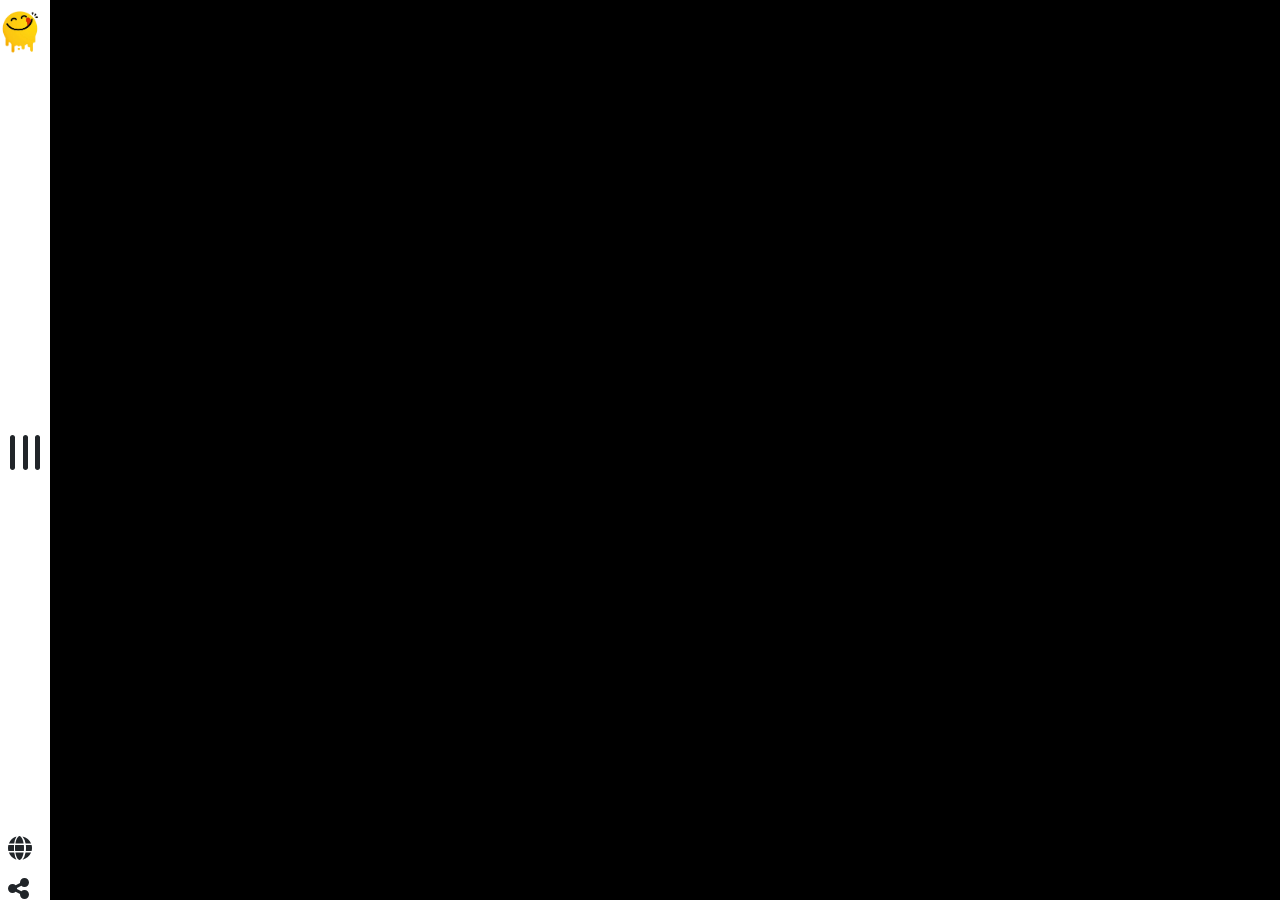
<file: index.html>
<!DOCTYPE html>
<html lang="en">
<head>
    <meta charset="UTF-8">
    <meta name="viewport" content="width=device-width, initial-scale=1.0">
    <link rel="stylesheet" href="css/all.min.css">
    <link rel="stylesheet" href="css/bootstrap.min.css">
    <link rel="stylesheet" href="css/main.css">
    <title>yummy</title>

</head>
<body>
    <div class="loading-screen position-fixed top-0 start-0 end-0 bottom-0 bg-black justify-content-center align-items-center" >
        <i class="fa fa-spinner fa-spin fa-5x"></i>
    </div>
<main class="d-flex">
    <section >
        
       <div class="side-menu d-flex position-fixed z-3 bg-black">
<div class="inside-bar ">
    <div class="nav-tab text-center d-flex flex-column justify-content-between ">
   
        <ul class="menu-list list-unstyled text-white m-4  ">
            <li><a href="Search.html" class="text-decoration-none text-white">Search</a></li>
            <li class="my-3"><a href="Categories.html" class="text-decoration-none text-white">Categories</a></li>
            <li class="my-3"><a href="Area.html" class="text-decoration-none text-white">Area</a></li>
            <li class="my-3"><a href="Ingredients.html"  class="text-decoration-none text-white">Ingredients</a></li>
            <li><a href="Contact Us.html"  class="text-decoration-none text-white">Contact Us</a></li>
        </ul>
    
    
       

            
        

            <ul class="social-media text-white list-unstyled  d-flex justify-content-center align-items-end  ">
                <li><i class="fa-brands fa-facebook "></i></li>
                <li><i class="fa-brands fa-twitter mx-2"></i></li>
                <li><i class="fa-solid fa-globe"></i></li>
           
            </ul>
            <p class="m-3 text-white">Copyright Â© 2019 All Rights
                Reserved.</p>
     
      
       

    </div>
</div>



        <div class="sidebar   d-flex flex-column justify-content-between">
            <img src="img/logo (1).png" alt="" class="mt-2">
            <i class="menu-toggle fa-solid fa-bars fa-rotate-270 fs-1" role="button"></i>
            <i class="close fa-solid fa-xmark fs-1 ms-2 " role="button"></i>
         <div class="d-flex flex-column  fs-4 ms-2" role="button"> 
            <i class="fa-solid fa-globe"></i>
            <i class="fa-solid fa-share-nodes mt-3" role="button"></i>
        </div>
        </div>
       </div>


    </section>
    <section class="home-recipes mt-5  w-100">
        <div class="container  mx-auto">
            <div class="row g-2" id="homedis">
               
                  
                     
                             
                    
</main>




 <Script src="js/jquery-3.7.1.min.js"></Script>   
 <Script src="js/bootstrap.bundle.min.js"></Script>   
 <Script src="js/yummy.js"></Script>   
</body>
</html>
</file>
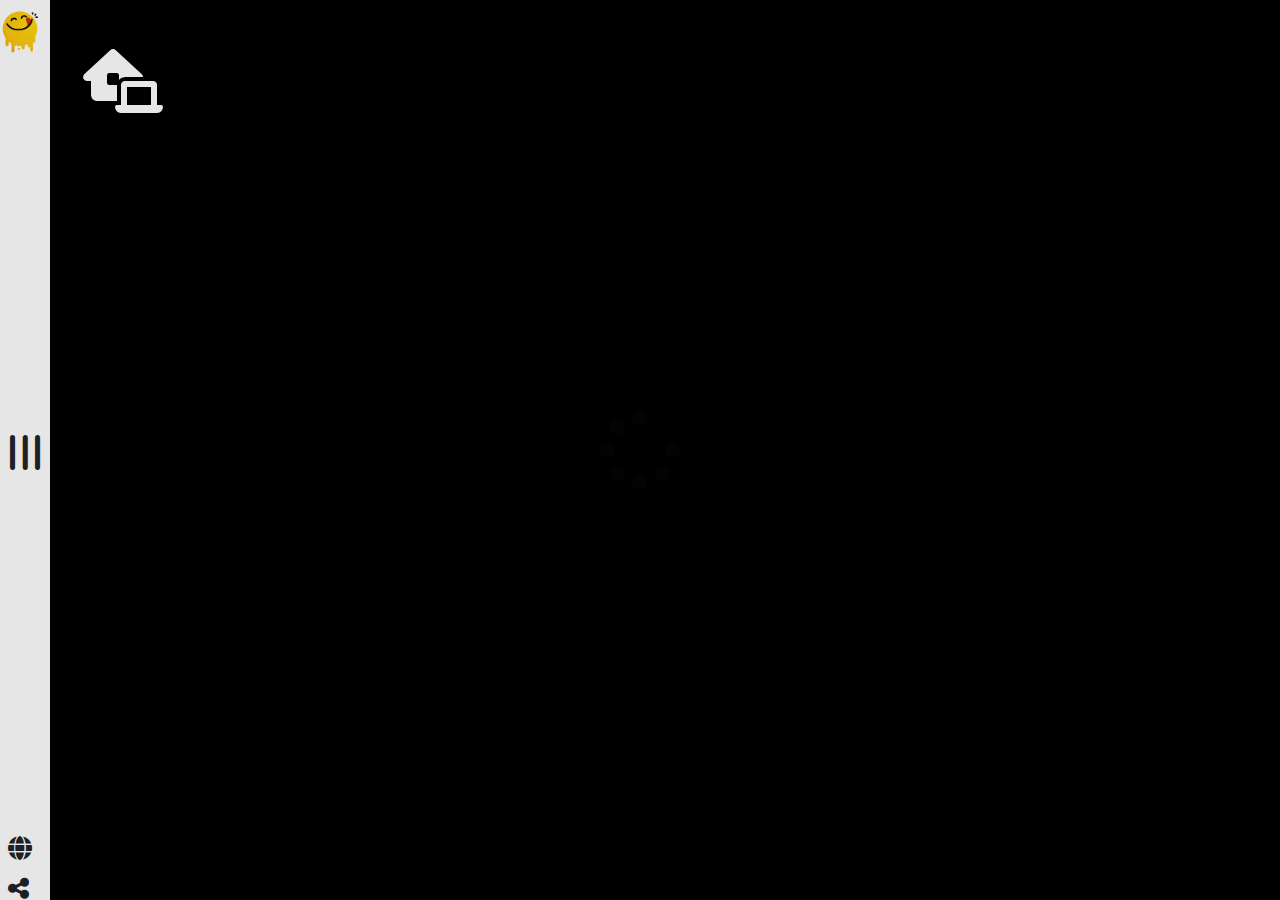
<file: Area.html>
<!DOCTYPE html>
<html lang="en">
<head>
    <meta charset="UTF-8">
    <meta name="viewport" content="width=device-width, initial-scale=1.0">
    <link rel="stylesheet" href="css/all.min.css">
    <link rel="stylesheet" href="css/bootstrap.min.css">
    <link rel="stylesheet" href="css/main.css">
    <title>yummy</title>

</head>
<body>

    <div class="loading-screen position-fixed top-0 start-0 end-0 bottom-0 bg-black justify-content-center align-items-center" style="display: none;">
        <i class="fa fa-spinner fa-spin fa-5x"></i>
    </div>
<main class="d-flex">
    <section >
        
       <div class="side-menu d-flex position-fixed z-3 bg-black">
<div class="inside-bar ">
    <div class="nav-tab text-center d-flex flex-column justify-content-between ">
   
        <ul class="menu-list list-unstyled text-white m-4  ">
            <li><a href="Search.html" class="text-decoration-none text-white">Search</a></li>
            <li class="my-3"><a href="Categories.html" class="text-decoration-none text-white">Categories</a></li>
            <li class="my-3"><a href="Area.html" class="text-decoration-none text-white">Area</a></li>
            <li class="my-3"><a href="Ingredients.html"  class="text-decoration-none text-white">Ingredients</a></li>
            <li><a href="Contact Us.html"  class="text-decoration-none text-white">Contact Us</a></li>
        </ul>
    
    
       

            
        

            <ul class="social-media text-white list-unstyled  d-flex justify-content-center align-items-end  ">
                <li><i class="fa-brands fa-facebook "></i></li>
                <li><i class="fa-brands fa-twitter mx-2"></i></li>
                <li><i class="fa-solid fa-globe"></i></li>
           
            </ul>
            <p class="m-3 text-white">Copyright Â© 2019 All Rights
                Reserved.</p>
     
      
       

    </div>
</div>



        <div class="sidebar   d-flex flex-column justify-content-between">
            <img src="img/logo (1).png" alt="" class="mt-2">
            <i class="menu-toggle fa-solid fa-bars fa-rotate-270 fs-1" role="button"></i>
            <i class="close fa-solid fa-xmark fs-1 ms-2 " role="button"></i>
         <div class="d-flex flex-column  fs-4 ms-2" role="button"> 
            <i class="fa-solid fa-globe"></i>
            <i class="fa-solid fa-share-nodes mt-3" role="button"></i>
        </div>
        </div>
       </div>


    </section>
    <section class="home-recipes mt-5  w-100">
        <div class="container  mx-auto">
            <div class="row g-3" id="areadata">
                <div class="col-3 " >
                    <div class="card text-white">
                        <i class="fa-solid fa-house-laptop fa-4x"></i>
                       <h3></h3>
                    </div>
                    
                    </div>
                  
                     
                             
     </div>
     </div>
     </section>               
</main>




 <Script src="js/jquery-3.7.1.min.js"></Script>   
 <Script src="js/bootstrap.bundle.min.js"></Script>   
 <Script src="js/area.js"></Script>   
</body>
</html>
</file>
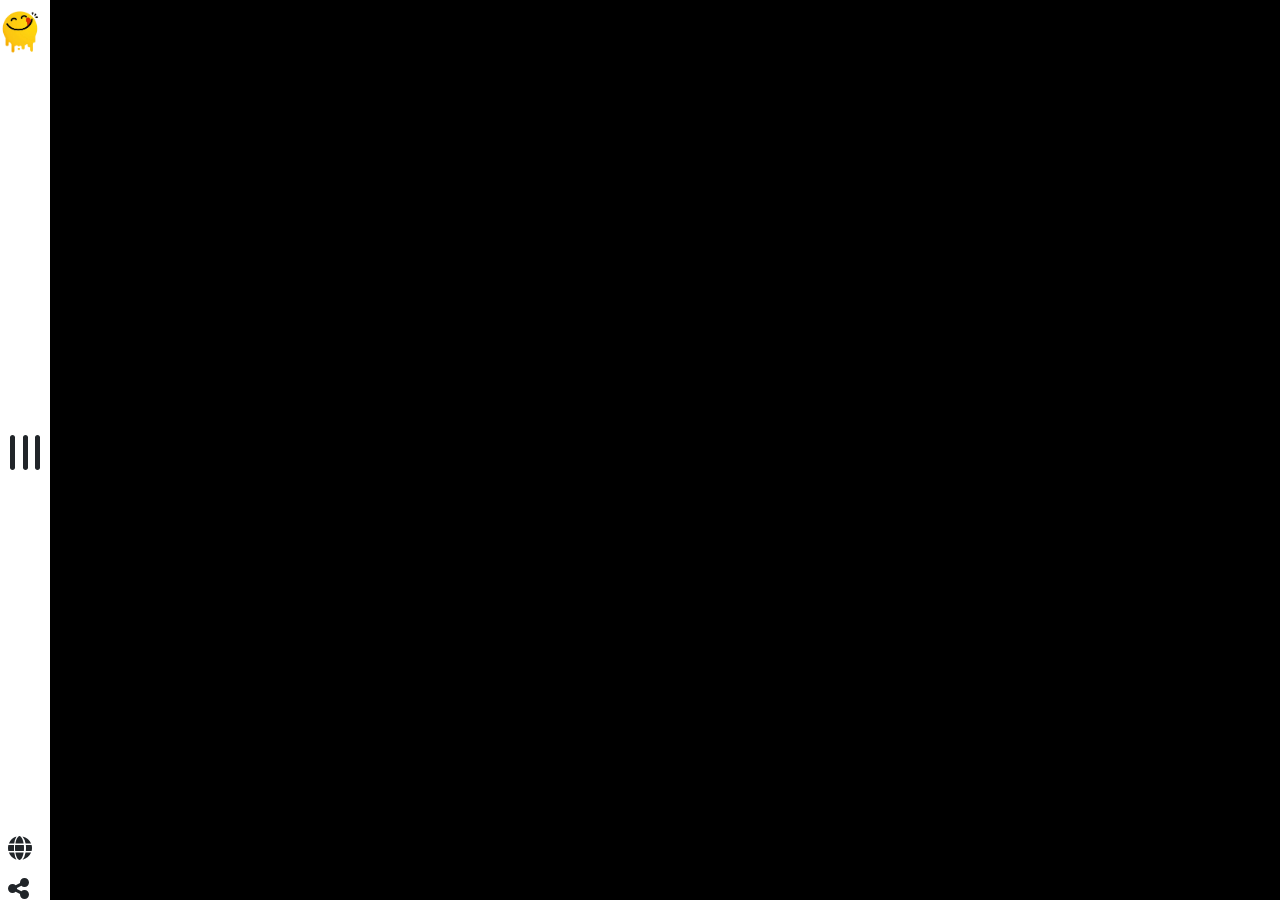
<file: Categories.html>
<!DOCTYPE html>
<html lang="en">
<head>
    <meta charset="UTF-8">
    <meta name="viewport" content="width=device-width, initial-scale=1.0">
    <link rel="stylesheet" href="css/all.min.css">
    <link rel="stylesheet" href="css/bootstrap.min.css">
    <link rel="stylesheet" href="css/main.css">
    <title>Categories page</title>

</head>
<body>

    <div class="loading-screen position-fixed top-0 start-0 end-0 bottom-0 bg-black justify-content-center align-items-center">
        <i class="fa fa-spinner fa-spin fa-5x"></i>
    </div>
<main class="d-flex">
    <section >
        
       <div class="side-menu d-flex position-fixed z-3 bg-black">
<div class="inside-bar ">
    <div class="nav-tab text-center d-flex flex-column justify-content-between ">
   
        <ul class="menu-list list-unstyled text-white m-4  ">
            <li><a href="Search.html" class="text-decoration-none text-white">Search</a></li>
            <li class="my-3"><a href="Categories.html" class="text-decoration-none text-white">Categories</a></li>
            <li class="my-3"><a href="Area.html" class="text-decoration-none text-white">Area</a></li>
            <li class="my-3"><a href="Ingredients.html"  class="text-decoration-none text-white">Ingredients</a></li>
            <li><a href="Contact Us.html"  class="text-decoration-none text-white">Contact Us</a></li>
        </ul>
    
    
       

            
        

            <ul class="social-media text-white list-unstyled  d-flex justify-content-center align-items-end  ">
                <li><i class="fa-brands fa-facebook "></i></li>
                <li><i class="fa-brands fa-twitter mx-2"></i></li>
                <li><i class="fa-solid fa-globe"></i></li>
           
            </ul>
            <p class="m-3 text-white">Copyright Â© 2019 All Rights
                Reserved.</p>
     
      
       

    </div>
</div>



        <div class="sidebar   d-flex flex-column justify-content-between">
            <img src="img/logo (1).png" alt="" class="mt-2">
            <i class="menu-toggle fa-solid fa-bars fa-rotate-270 fs-1" role="button"></i>
            <i class="close fa-solid fa-xmark fs-1 ms-2 " role="button"></i>
         <div class="d-flex flex-column  fs-4 ms-2" role="button"> 
            <i class="fa-solid fa-globe"></i>
            <i class="fa-solid fa-share-nodes mt-3" role="button"></i>
        </div>
        </div>
       </div>


    </section>
    <section class="home-recipes mt-5  w-100">
        <div class="container  mx-auto">
            <div class="row g-3" id="mealsID">
        
                  
                     
                             
                    
</main>




 <Script src="js/jquery-3.7.1.min.js"></Script>   
 <Script src="js/bootstrap.bundle.min.js"></Script>   
 <Script src="js/Categories.js"></Script>   
</body>
</html>
</file>
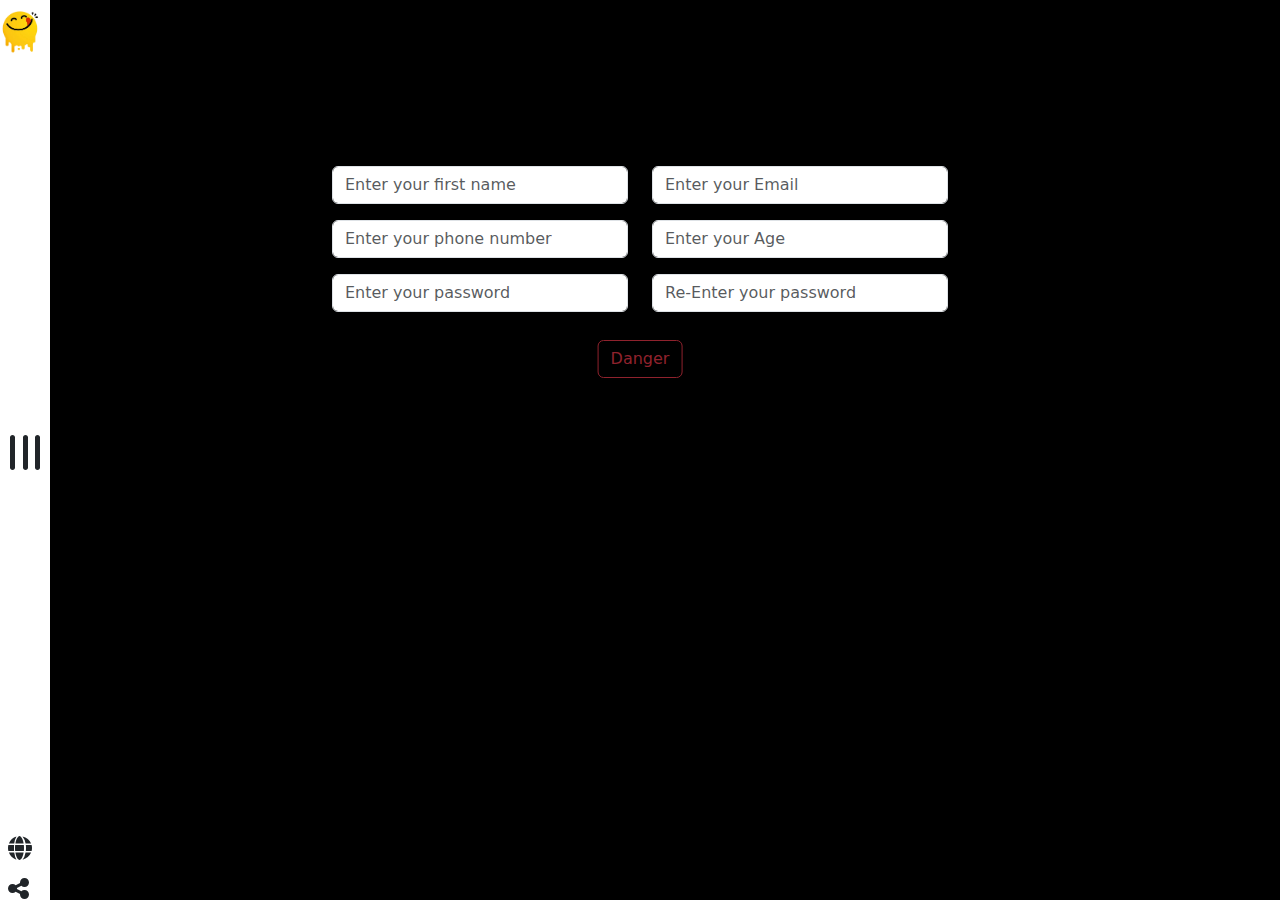
<file: Contact Us.html>
<!DOCTYPE html>
<html lang="en">
<head>
    <meta charset="UTF-8">
    <meta name="viewport" content="width=device-width, initial-scale=1.0">
    <link rel="stylesheet" href="css/all.min.css">
    <link rel="stylesheet" href="css/bootstrap.min.css">
    <link rel="stylesheet" href="css/main.css">
    <title>yummy</title>

</head>
<body>
<main class="d-flex">
    <section >
        
       <div class="side-menu d-flex position-fixed z-3 bg-black">
<div class="inside-bar ">
    <div class="nav-tab text-center d-flex flex-column justify-content-between ">
   
        <ul class="menu-list list-unstyled text-white m-4  ">
            <li><a href="Search.html" class="text-decoration-none text-white">Search</a></li>
            <li class="my-3"><a href="Categories.html" class="text-decoration-none text-white">Categories</a></li>
            <li class="my-3"><a href="Area.html" class="text-decoration-none text-white">Area</a></li>
            <li class="my-3"><a href="Ingredients.html"  class="text-decoration-none text-white">Ingredients</a></li>
            <li><a href="Contact Us.html"  class="text-decoration-none text-white">Contact Us</a></li>
        </ul>
    
    
       

            
        

            <ul class="social-media text-white list-unstyled  d-flex justify-content-center align-items-end  ">
                <li><i class="fa-brands fa-facebook "></i></li>
                <li><i class="fa-brands fa-twitter mx-2"></i></li>
                <li><i class="fa-solid fa-globe"></i></li>
           
            </ul>
            <p class="m-3 text-white">Copyright Â© 2019 All Rights
                Reserved.</p>
     
      
       

    </div>
</div>



        <div class="sidebar   d-flex flex-column justify-content-between">
            <img src="img/logo (1).png" alt="" class="mt-2">
            <i class="menu-toggle fa-solid fa-bars fa-rotate-270 fs-1" role="button"></i>
            <i class="close fa-solid fa-xmark fs-1 ms-2 " role="button"></i>
         <div class="d-flex flex-column  fs-4 ms-2" role="button"> 
            <i class="fa-solid fa-globe"></i>
            <i class="fa-solid fa-share-nodes mt-3" role="button"></i>
        </div>
        </div>
       </div>


    </section>
    <section class="contact-us w-50 mx-auto mt-4">
      <div class="container my-4  position-relative top-50">
        <div class="row">
            <div class="col-md-6 form">
                <div class="  ">

                    <input type="text" class="form-control" id="nameId" placeholder="Enter your first name">
                               </div>
                               <div class="  ">
                               
                                <input type="tel" class="form-control my-3" id="telID" placeholder="Enter your phone number">
                                <p class="tel-alert bg-danger text-white alert d-none">Enter valid Phone Number</p>
                                <div class="good valid-feedback d-none mb-2">
                                    Looks good!
                                  </div>
                                           </div>
                                          
                                    <input type="password" id="passId" class="form-control" aria-describedby="passwordHelpBlock" placeholder="Enter your password">
                                     <div id="passwordHelpBlock" class="form-text"></div>
                                     <div class="passalert text-danger d-none">Enter valid password *Minimum eight characters, at least one letter and one number:*</div>
                                                                     <div class="goodpass valid-feedback d-none mb-2">
                                                                        Looks good!
                                                                      </div>
                                           
                                            </div>
                                            <div class="col-md-6">
                                                <div class="  ">
                                                   
                                                    <input type="email" class="form-control" id="emailId" placeholder="Enter your Email">
                                                   <p class="emailalert bg-danger text-white alert d-none">this email is incorrect</p>
                                                </div>
                                                               
                                                               <div class="  ">
                                                           
                                                                <input type="text" class="form-control my-3" id="ageId" placeholder="Enter your Age">
                                                                           </div>
                                                                   
                                                                    <input type="password" id="repassID" class="form-control" aria-describedby="passwordHelpBlock" placeholder="Re-Enter your password">
                                                                     <div id="passwordHelpBlock" class="form-text"></div>
                                                                     <div class="goodrepass   mb-2 d-none " style="color: green;">
                                                                        Looks good!
                                                                      </div>  
                                                                      <div class="badrepass valid-feedback mb-2 text-danger d-none"> not match </div>                                                                   

                                                                     
                                                                           

                                            </div>

        </div>
      
      </div>
      <button type="button" class="btn btn-outline-danger position-relative start-50 translate-middle-x top-50 " disabled>Danger</button>
     
                
            
                
        
    
       </section>
                  
                     
                             
                    
</main>




 <Script src="js/jquery-3.7.1.min.js"></Script>   
 <Script src="js/bootstrap.bundle.min.js"></Script>   
 <Script src="js/contact us.js"></Script>   
</body>
</html>
</file>
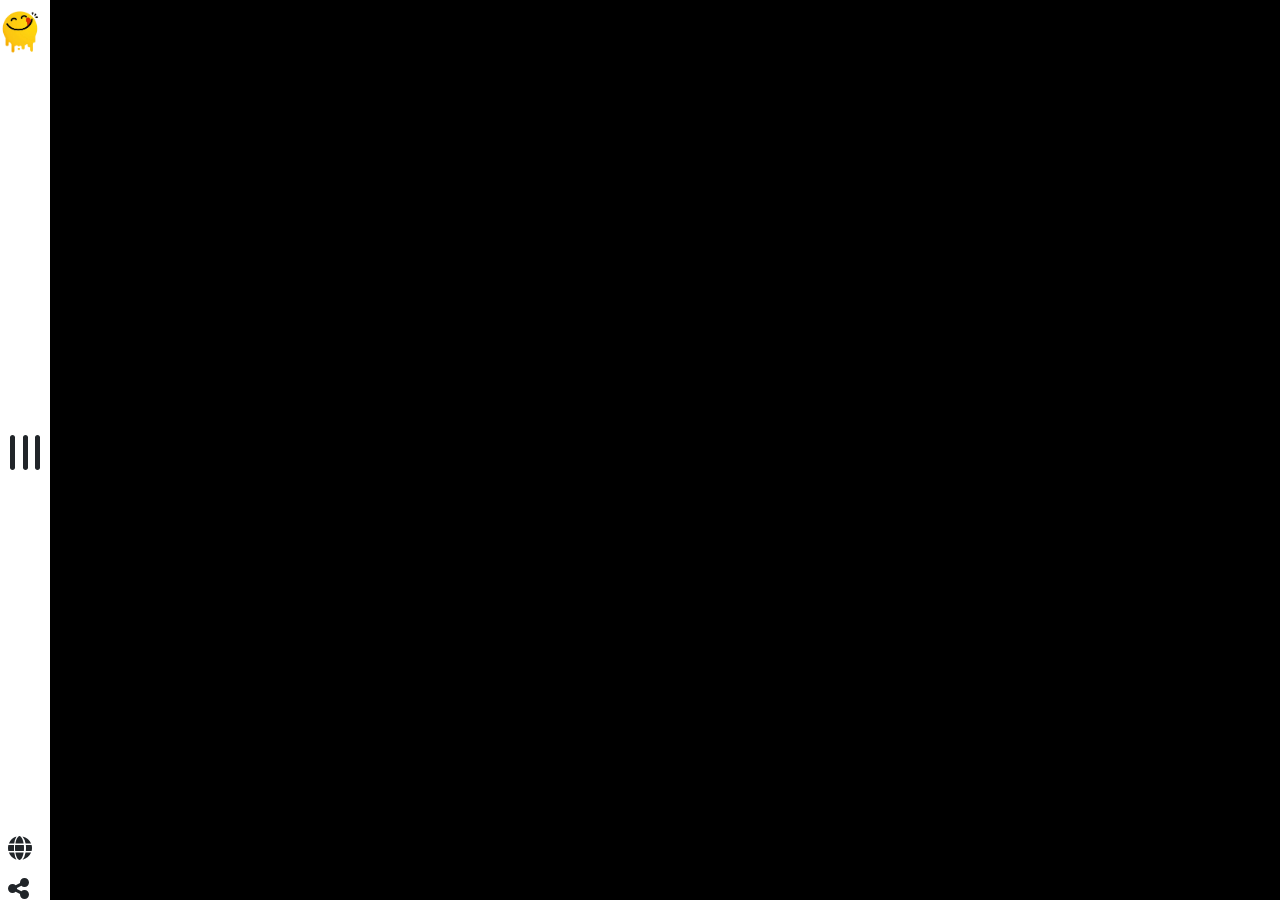
<file: details.html>
<!DOCTYPE html>
<html lang="en">
<head>
    <meta charset="UTF-8">
    <meta name="viewport" content="width=device-width, initial-scale=1.0">
    <link rel="stylesheet" href="css/all.min.css">
    <link rel="stylesheet" href="css/bootstrap.min.css">
    <link rel="stylesheet" href="css/main.css">
    <title>yummy</title>

</head>
<body>
<main class="d-flex">
    <section >
        
       <div class="side-menu d-flex position-fixed z-3 bg-black">
<div class="inside-bar ">
    <div class="nav-tab text-center d-flex flex-column justify-content-between ">
   
        <ul class="menu-list list-unstyled text-white m-4  ">
            <li><a href="Search.html" class="text-decoration-none text-white">Search</a></li>
            <li class="my-3"><a href="Categories.html" class="text-decoration-none text-white">Categories</a></li>
            <li class="my-3"><a href="Area.html" class="text-decoration-none text-white">Area</a></li>
            <li class="my-3"><a href="Ingredients.html"  class="text-decoration-none text-white">Ingredients</a></li>
            <li><a href="Contact Us.html"  class="text-decoration-none text-white">Contact Us</a></li>
        </ul>
    
    
       

            
        

            <ul class="social-media text-white list-unstyled  d-flex justify-content-center align-items-end  ">
                <li><i class="fa-brands fa-facebook "></i></li>
                <li><i class="fa-brands fa-twitter mx-2"></i></li>
                <li><i class="fa-solid fa-globe"></i></li>
           
            </ul>
            <p class="m-3 text-white">Copyright Â© 2019 All Rights
                Reserved.</p>
     
      
       

    </div>
</div>



        <div class="sidebar   d-flex flex-column justify-content-between">
            <img src="img/logo (1).png" alt="" class="mt-2">
            <i class="menu-toggle fa-solid fa-bars fa-rotate-270 fs-1" role="button"></i>
            <i class="close fa-solid fa-xmark fs-1 ms-2 " role="button"></i>
         <div class="d-flex flex-column  fs-4 ms-2" role="button"> 
            <i class="fa-solid fa-globe"></i>
            <i class="fa-solid fa-share-nodes mt-3" role="button"></i>
        </div>
        </div>
       </div>


    </section>
    <section class="details-page">
        <div class="container mt-5 ms-5">
            <div class="row mx-auto row-details my-5" id="row-details">
             
            </div>
        </div>

    </section>
                  
                     
                             
                    
</main>




 <Script src="js/jquery-3.7.1.min.js"></Script>   
 <Script src="js/bootstrap.bundle.min.js"></Script>   
 <Script src="js/details.js"></Script>   
</body>
</html>
</file>
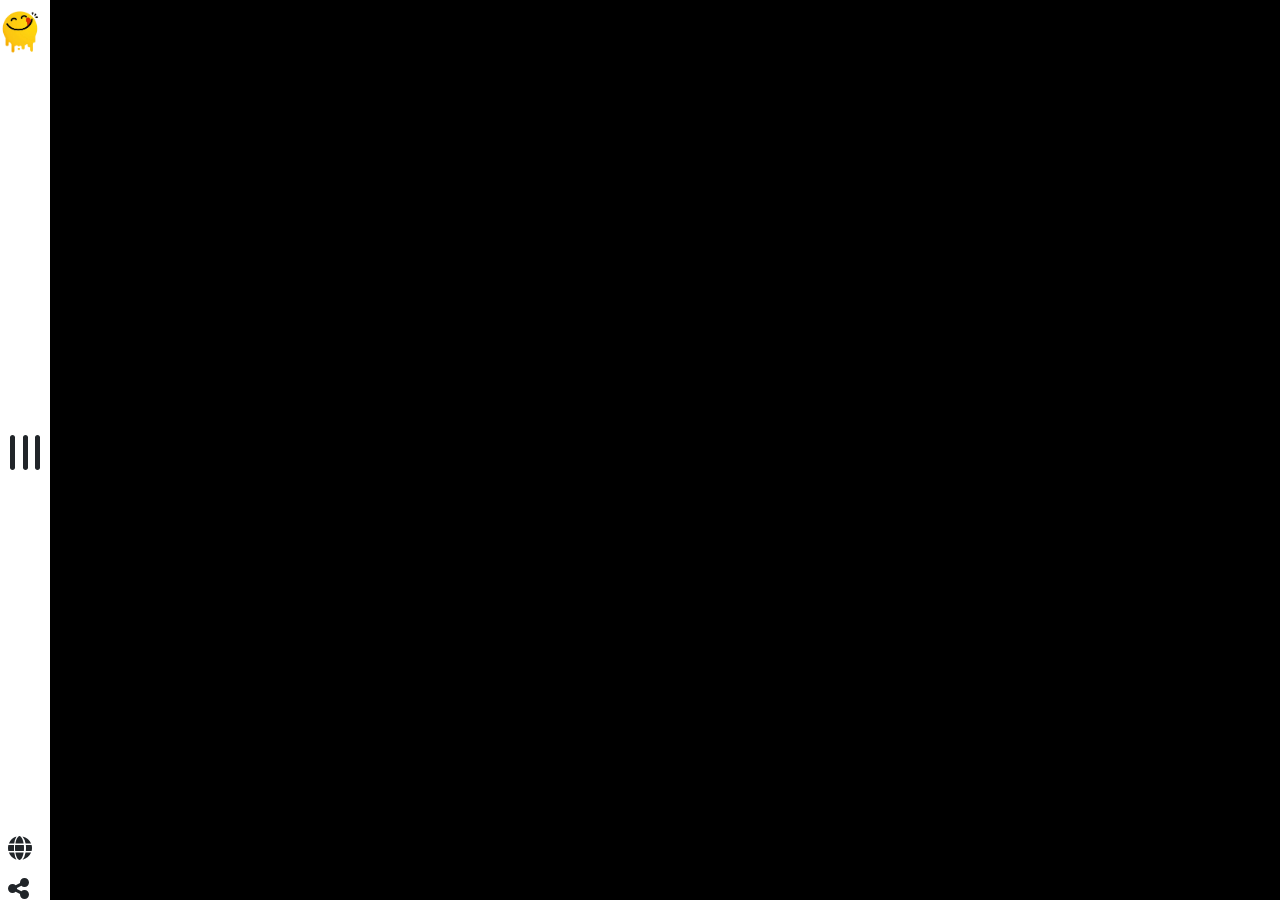
<file: Ingredients.html>
<!DOCTYPE html>
<html lang="en">
<head>
    <meta charset="UTF-8">
    <meta name="viewport" content="width=device-width, initial-scale=1.0">
    <link rel="stylesheet" href="css/all.min.css">
    <link rel="stylesheet" href="css/bootstrap.min.css">
    <link rel="stylesheet" href="css/main.css">
    <title>yummy</title>

</head>
<body>
    <div class="loading-screen position-fixed top-0 start-0 end-0 bottom-0 bg-black justify-content-center align-items-center" >
        <i class="fa fa-spinner fa-spin fa-5x"></i>
    </div>
<main class="d-flex">
    <section >
        
       <div class="side-menu d-flex position-fixed z-3 bg-black">
<div class="inside-bar ">
    <div class="nav-tab text-center d-flex flex-column justify-content-between ">
   
        <ul class="menu-list list-unstyled text-white m-4  ">
            <li><a href="Search.html" class="text-decoration-none text-white">Search</a></li>
            <li class="my-3"><a href="Categories.html" class="text-decoration-none text-white">Categories</a></li>
            <li class="my-3"><a href="Area.html" class="text-decoration-none text-white">Area</a></li>
            <li class="my-3"><a href="Ingredients.html"  class="text-decoration-none text-white">Ingredients</a></li>
            <li><a href="Contact Us.html"  class="text-decoration-none text-white">Contact Us</a></li>
        </ul>
    
    
       

            
        

            <ul class="social-media text-white list-unstyled  d-flex justify-content-center align-items-end  ">
                <li><i class="fa-brands fa-facebook "></i></li>
                <li><i class="fa-brands fa-twitter mx-2"></i></li>
                <li><i class="fa-solid fa-globe"></i></li>
           
            </ul>
            <p class="m-3 text-white">Copyright Â© 2019 All Rights
                Reserved.</p>
     
      
       

    </div>
</div>



        <div class="sidebar   d-flex flex-column justify-content-between">
            <img src="img/logo (1).png" alt="" class="mt-2">
            <i class="menu-toggle fa-solid fa-bars fa-rotate-270 fs-1" role="button"></i>
            <i class="close fa-solid fa-xmark fs-1 ms-2 " role="button"></i>
         <div class="d-flex flex-column  fs-4 ms-2" role="button"> 
            <i class="fa-solid fa-globe"></i>
            <i class="fa-solid fa-share-nodes mt-3" role="button"></i>
        </div>
        </div>
       </div>


    </section>
    <section class="home-recipes mt-5  w-100">
        <div class="container  mx-auto">
            <div class="row g-4" id="homedis">
               
                  
                     
                             
       </div>
       </div>
       </section>             
</main>




 <Script src="js/jquery-3.7.1.min.js"></Script>   
 <Script src="js/bootstrap.bundle.min.js"></Script>   
 <Script src="js/ingredients.js"></Script>   
</body>
</html>
</file>
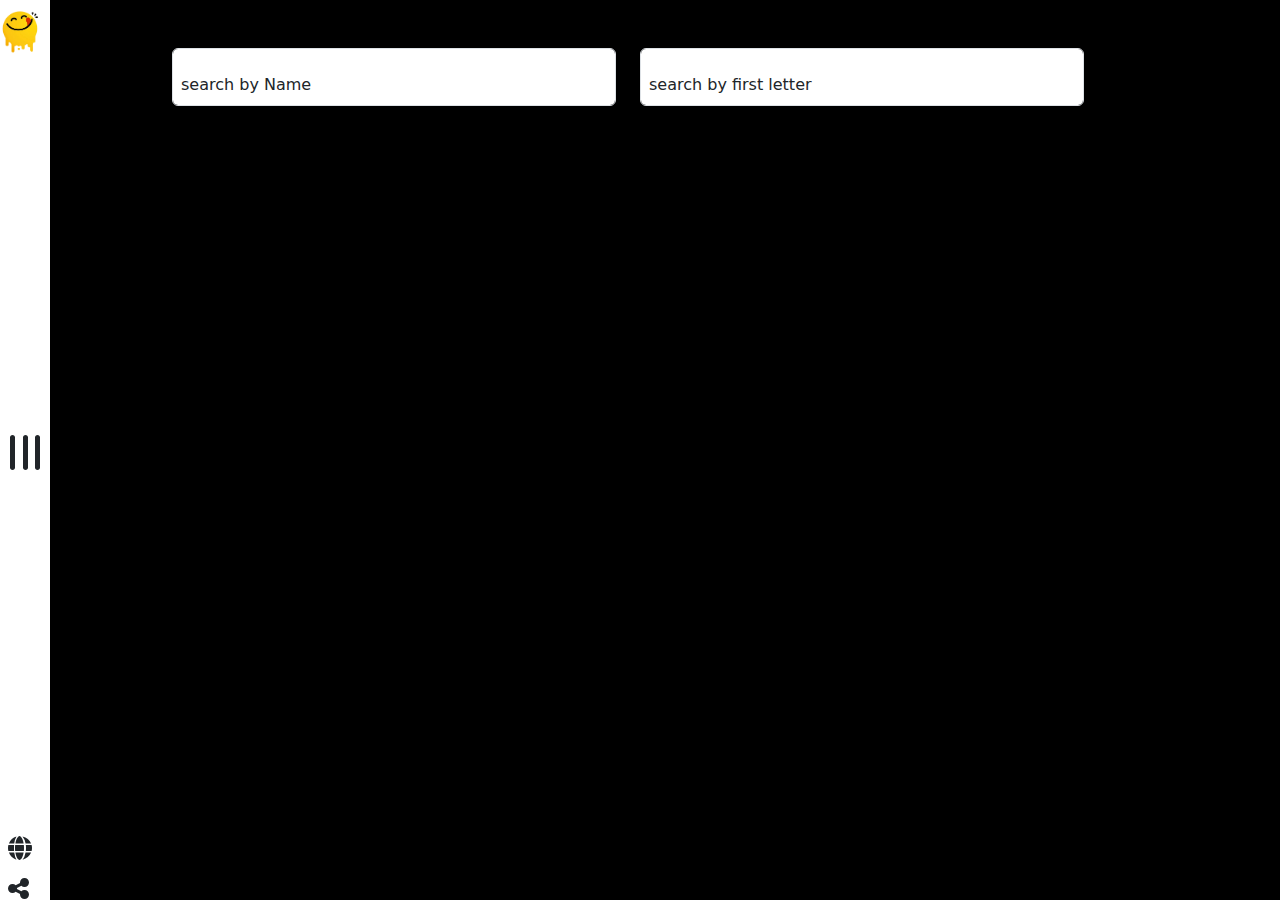
<file: Search.html>
<!DOCTYPE html>
<html lang="en">
<head>
    <meta charset="UTF-8">
    <meta name="viewport" content="width=device-width, initial-scale=1.0">
    <link rel="shortcut icon" href="img/logo (1).png" type="image/x-icon">
    <link rel="stylesheet" href="css/all.min.css">
    <link rel="stylesheet" href="css/bootstrap.min.css">
    <link rel="stylesheet" href="css/main.css">
    <title>yummy search</title>
</head>
<body>

    <div class="loading-screen position-fixed top-0 start-0 end-0 bottom-0 bg-black justify-content-center align-items-center" style="display: none;">
        <i class="fa fa-spinner fa-spin fa-5x"></i>
    </div>
<main class="d-flex">


    


        <div class="side-menu d-flex position-fixed z-3 bg-black">
            <div class="inside-bar ">
                <div class="nav-tab text-center ">
               
                    <ul class="menu-list list-unstyled text-white m-4 ">
                        <li>Search</li>
                        <li class="my-3">Categories</li>
                        <li class="my-3">Area</li>
                        <li class="my-3">Ingredients</li>
                        <li>Contact Us</li>
                    </ul>
                
                
                   
            
                        
                    
            
                        <ul class="social-media text-white list-unstyled  d-flex justify-content-center align-items-end  ">
                            <li><i class="fa-brands fa-facebook "></i></li>
                            <li><i class="fa-brands fa-twitter mx-2"></i></li>
                            <li><i class="fa-solid fa-globe"></i></li>
                       
                        </ul>
                        <p class="m-3 text-white">Copyright Â© 2019 All Rights
                            Reserved.</p>
                 
                  
                   
            
                </div>
            </div>
            
            
            
            <div class="sidebar   d-flex flex-column justify-content-between">
                <img src="img/logo (1).png" alt="" class="mt-2">
                <i class="menu-toggle fa-solid fa-bars fa-rotate-270 fs-1" role="button"></i>
                <i class="close fa-solid fa-xmark fs-1 ms-2 " role="button"></i>
             <div class="d-flex flex-column  fs-4 ms-2" role="button"> 
                <i class="fa-solid fa-globe"></i>
                <i class="fa-solid fa-share-nodes mt-3" role="button"></i>
            </div>
            </div>
                
            </div>

            <div class="w-75  m-auto">
                <div class="search container  row mt-5">
                    <div class="form-floating mb-3  col-md-6">
                        <input type="text" class="form-control " id="searchbyname" placeholder="search by Name">
                        <label for="searchbyname" class="m-2">search by Name</label>
                      </div>
        
                      <div class="form-floating mb-3  col-md-6 ">
                        <input type="text" class="form-control" id="searchbyletter" placeholder="search by first letter">
                        <label for="searchbyname" class="m-2">search by first letter</label>
                      </div>
                </div>


                <section class="home-recipes mt-5  w-100">
                    <div class="container  mx-auto">
                        <div class="row g-3" id="mealsID">
                            
                
</main>
            

    <script src="js/jquery-3.7.1.min.js"></script>
    <script src="js/bootstrap.bundle.min.js"></script>
    <script src="js/search.js.js"></script>
</body>
</html>
</file>
<file: css/main.css>
body{
    background-color: black;
}
.sidebar{
    width: 50px;
    height: 100vh;
    background-color: white;
   
}

.menu-bar{
    width: 20%;
    height: 100vh;
}
.sidebar img{
    width: 80%;
}
.nav-tab{
  
    white-space: nowrap;
}
.inside-bar{
    display: none;
}
.menu-list li{
   cursor: pointer;
    
}
.social-media li{
    cursor: pointer;
}
.sidebar .close{
    display: none;
}
.home-recipes .card {
position: relative;
overflow: hidden;

}
 .home-recipes .layer{
 position: absolute;
 top:100%;
 left: 0;
 width: 100%;
 height: 100%;
 transition: 0.5s;
 }
.home-recipes .container .card:hover .layer{
top: 0;
left: 0;
background-color:rgba(255, 255, 255, 0.773);
color: black;
font-weight: 500;
}
.card{
    background-color: transparent;
    cursor: pointer;
}
.recipes{
    border: 1px green solid ;
    background-color: #CFF4FC;
    color:black;
    border-radius:2px;
}
.loading-screen{
    z-index: 999;
    display: flex;
}

.inner-loading-screen{
    position: absolute;
    z-index: 9;
    background-color: #0D0D0D;
    display: flex;
}
@media screen and (min-width:500px){
    .img{
        width:100%;
    }
    
}
</file>
